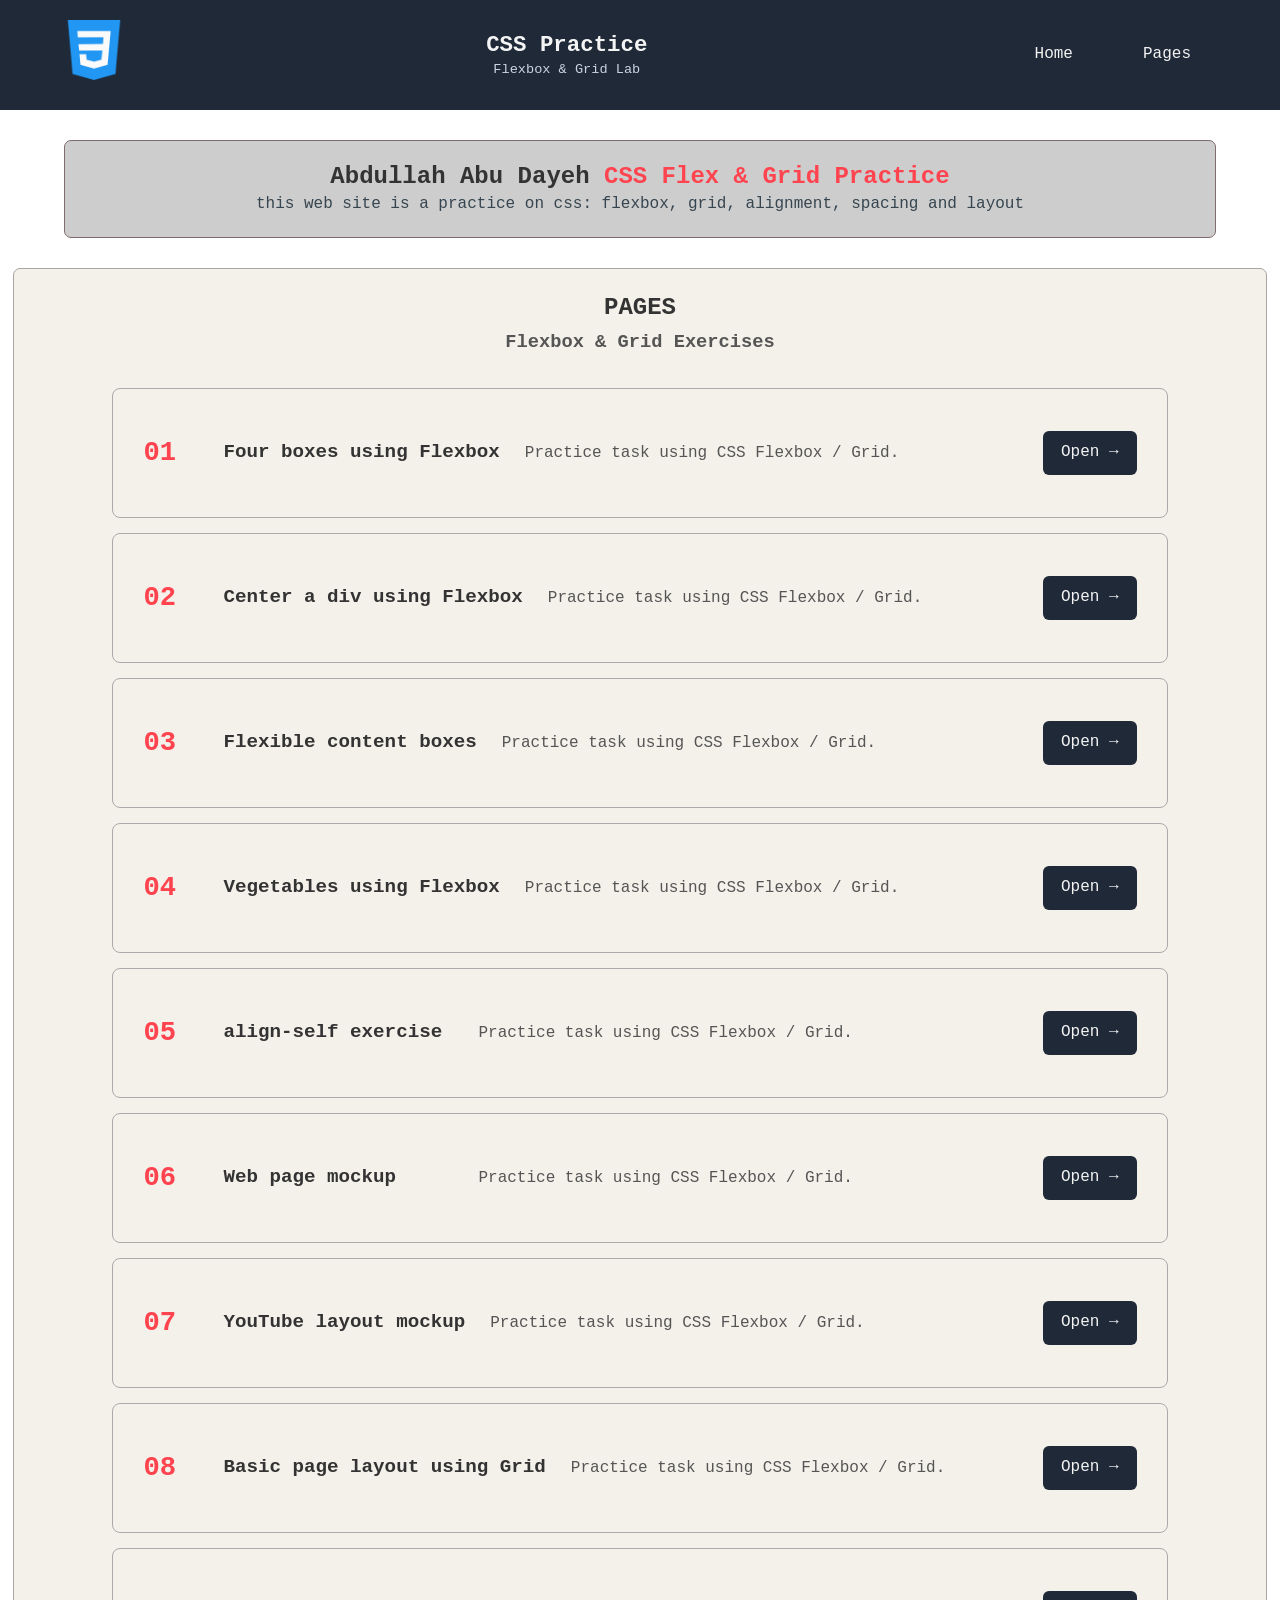
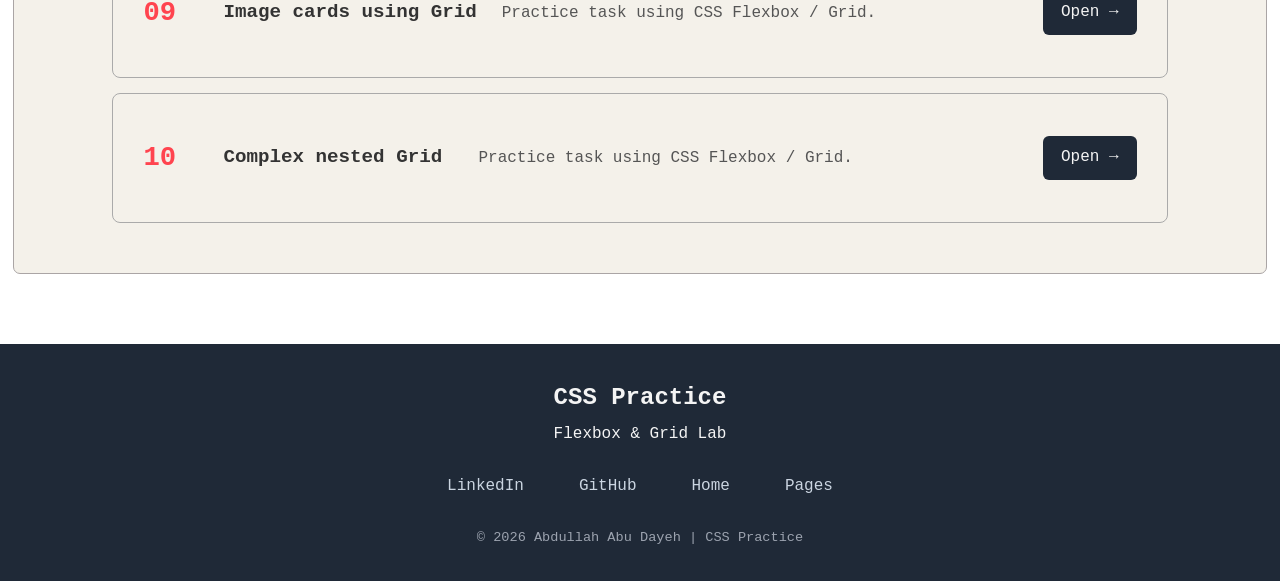
<file: index.html>
<!doctype html>
<html lang="en">
  <head>
    <meta charset="UTF-8" />
    <meta name="viewport" content="width=device-width, initial-scale=1.0" />
    <title>CSS Practice</title>
    <link rel="stylesheet" href="assets/style.css" />
  </head>
  <body>
    <header class="site-header">
      <a href="index.html"
        ><img src="assets/images/css-3.png" alt="css logo"
      /></a>
      <div class="site-title">
        <h2>CSS Practice</h2>
        <p>Flexbox & Grid Lab</p>
      </div>
      <nav>
        <ul>
          <li><a href="index.html">Home</a></li>
          <li><a href="#pages">Pages</a></li>
        </ul>
      </nav>
    </header>
    <main>
      <section class="hero">
        <h1>Abdullah Abu Dayeh <span>CSS Flex & Grid Practice</span></h1>
        <p>
          this web site is a practice on css: flexbox, grid, alignment, spacing
          and layout
        </p>
      </section>
      <section class="navigation-frame" id="pages">
        <h2>PAGES</h2>
        <h3>Flexbox & Grid Exercises</h3>
        <div class="exercise-list">
          <article class="exercise-card">
            <h2>01</h2>
            <h3>Four boxes using Flexbox</h3>
            <p>Practice task using CSS Flexbox / Grid.</p>
            <a href="01-flex-row.html">Open →</a>
          </article>
          <article class="exercise-card">
            <h2>02</h2>
            <h3>Center a div using Flexbox</h3>
            <p>Practice task using CSS Flexbox / Grid.</p>
            <a href="02-flex-center.html">Open →</a>
          </article>
          <article class="exercise-card">
            <h2>03</h2>
            <h3>Flexible content boxes</h3>
            <p>Practice task using CSS Flexbox / Grid.</p>
            <a href="03-flex-content.html">Open →</a>
          </article>
          <article class="exercise-card">
            <h2>04</h2>
            <h3>Vegetables using Flexbox</h3>
            <p>Practice task using CSS Flexbox / Grid.</p>
            <a href="04-flex-vegetables.html">Open →</a>
          </article>
          <article class="exercise-card">
            <h2>05</h2>
            <h3>align-self exercise</h3>
            <p>Practice task using CSS Flexbox / Grid.</p>
            <a href="05-align-self.html">Open →</a>
          </article>
          <article class="exercise-card">
            <h2>06</h2>
            <h3>Web page mockup</h3>
            <p>Practice task using CSS Flexbox / Grid.</p>
            <a href="06-web-page.html">Open →</a>
          </article>
          <article class="exercise-card">
            <h2>07</h2>
            <h3>YouTube layout mockup</h3>
            <p>Practice task using CSS Flexbox / Grid.</p>
            <a href="07-youtube.html">Open →</a>
          </article>
          <article class="exercise-card">
            <h2>08</h2>
            <h3>Basic page layout using Grid</h3>
            <p>Practice task using CSS Flexbox / Grid.</p>
            <a href="08-grid-layout.html">Open →</a>
          </article>
          <article class="exercise-card">
            <h2>09</h2>
            <h3>Image cards using Grid</h3>
            <p>Practice task using CSS Flexbox / Grid.</p>
            <a href="09-grid-images.html">Open →</a>
          </article>
          <article class="exercise-card">
            <h2>10</h2>
            <h3>Complex nested Grid</h3>
            <p>Practice task using CSS Flexbox / Grid.</p>
            <a href="10-complex-grid.html">Open →</a>
          </article>
        </div>
      </section>
    </main>
    <footer class="site-footer">
      <div class="footer-content">
        <h3>CSS Practice</h3>
        <p>Flexbox & Grid Lab</p>
        <div class="footer-links">
          <a href="https://www.linkedin.com/in/abdullah-abudayyeh-10257b397/" target="_blank">LinkedIn</a
          ><a href="https://github.com/abdullahabodayya-jpg" target="_blank">GitHub</a
          ><a href="index.html">Home</a><a href="#pages">Pages</a>
        </div>
        <p class="copyright">© 2026 Abdullah Abu Dayeh | CSS Practice</p>
      </div>
    </footer>
  </body>
</html>
</file>
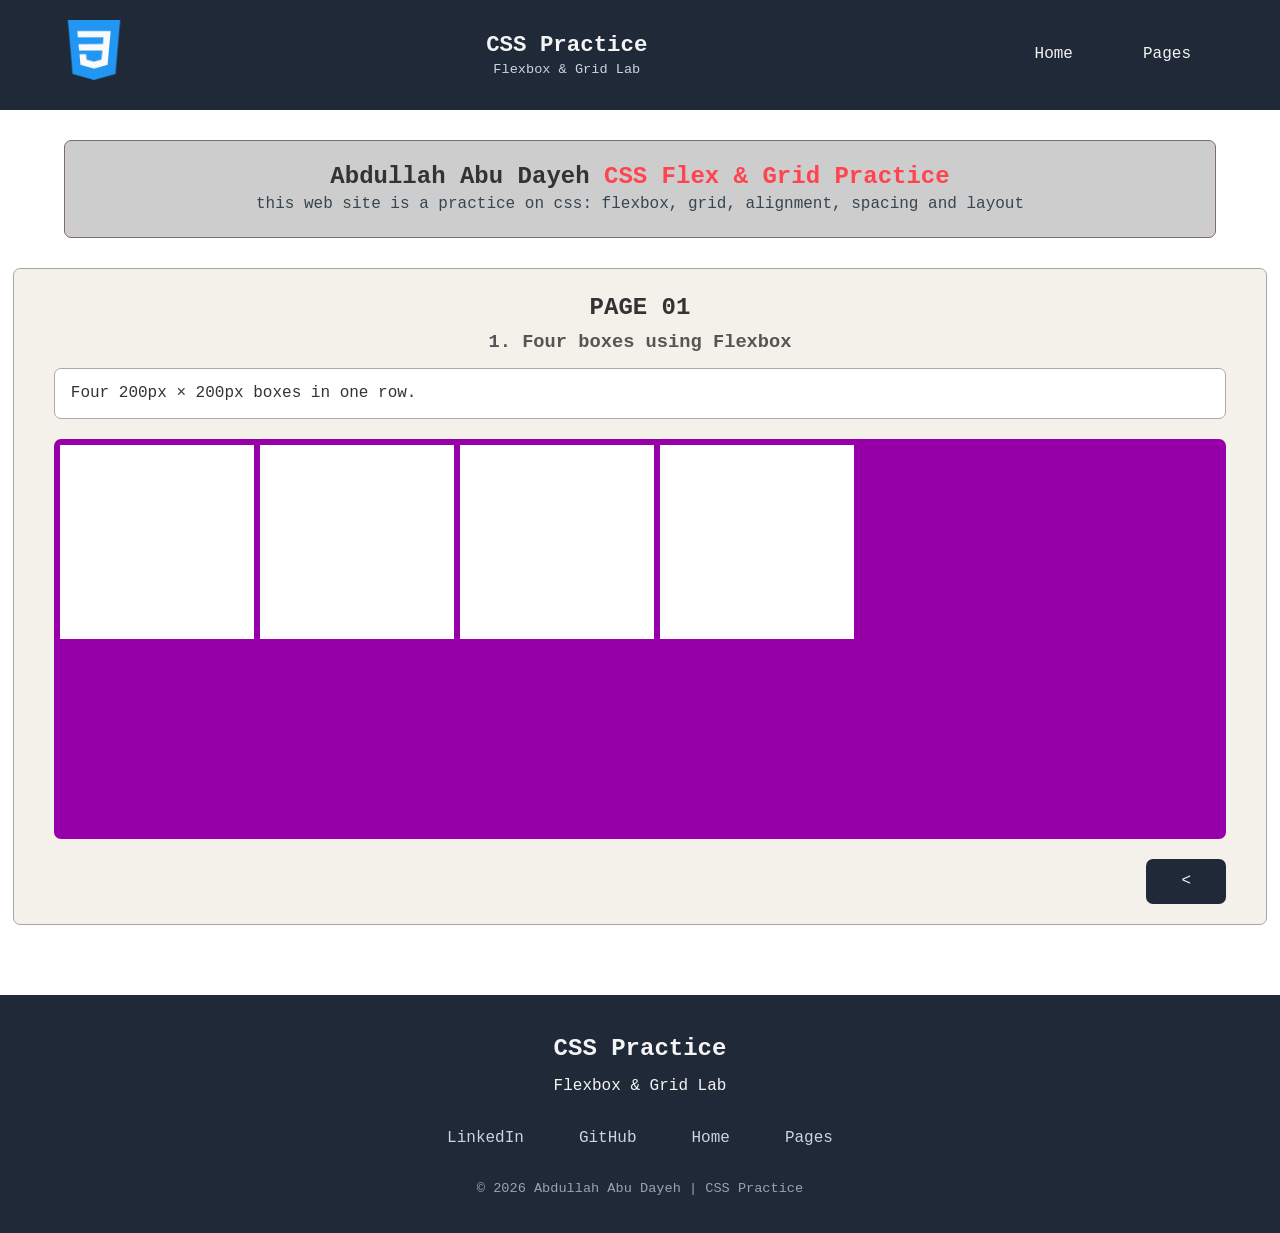
<file: 01-flex-row.html>
<!doctype html>
<html lang="en">
  <head>
    <meta charset="UTF-8" />
    <meta name="viewport" content="width=device-width, initial-scale=1.0" />
    <title>CSS Practice | 1. Four boxes using Flexbox</title>
    <link rel="stylesheet" href="assets/style.css" />
  </head>
  <body>
    <header class="site-header">
      <a href="index.html"
        ><img src="assets/images/css-3.png" alt="css logo"
      /></a>
      <div class="site-title">
        <h2>CSS Practice</h2>
        <p>Flexbox & Grid Lab</p>
      </div>
      <nav>
        <ul>
          <li><a href="index.html">Home</a></li>
          <li><a href="index.html">Pages</a></li>
        </ul>
      </nav>
    </header>
    <main>
      <section class="hero">
        <h1>Abdullah Abu Dayeh <span>CSS Flex & Grid Practice</span></h1>
        <p>
          this web site is a practice on css: flexbox, grid, alignment, spacing
          and layout
        </p>
      </section>
      <section class="navigation-frame">
        <h2>PAGE 01</h2>
        <h3>1. Four boxes using Flexbox</h3>
        <div class="note">Four 200px × 200px boxes in one row.</div>
        <div class="demo row-demo">
          <div></div>
          <div></div>
          <div></div>
          <div></div>
        </div>
        <div class="btn-container"><a href="index.html" class="btn"><</a></div>
      </section>
    </main>
    <footer class="site-footer">
      <div class="footer-content">
        <h3>CSS Practice</h3>
        <p>Flexbox & Grid Lab</p>
        <div class="footer-links">
          <a href="https://www.linkedin.com/in/abdullah-abudayyeh-10257b397/" target="_blank">LinkedIn</a
          ><a href="https://github.com/abdullahabodayya-jpg" target="_blank">GitHub</a
          ><a href="index.html">Home</a><a href="index.html">Pages</a>
        </div>
        <p class="copyright">© 2026 Abdullah Abu Dayeh | CSS Practice</p>
      </div>
    </footer>
  </body>
</html>
</file>
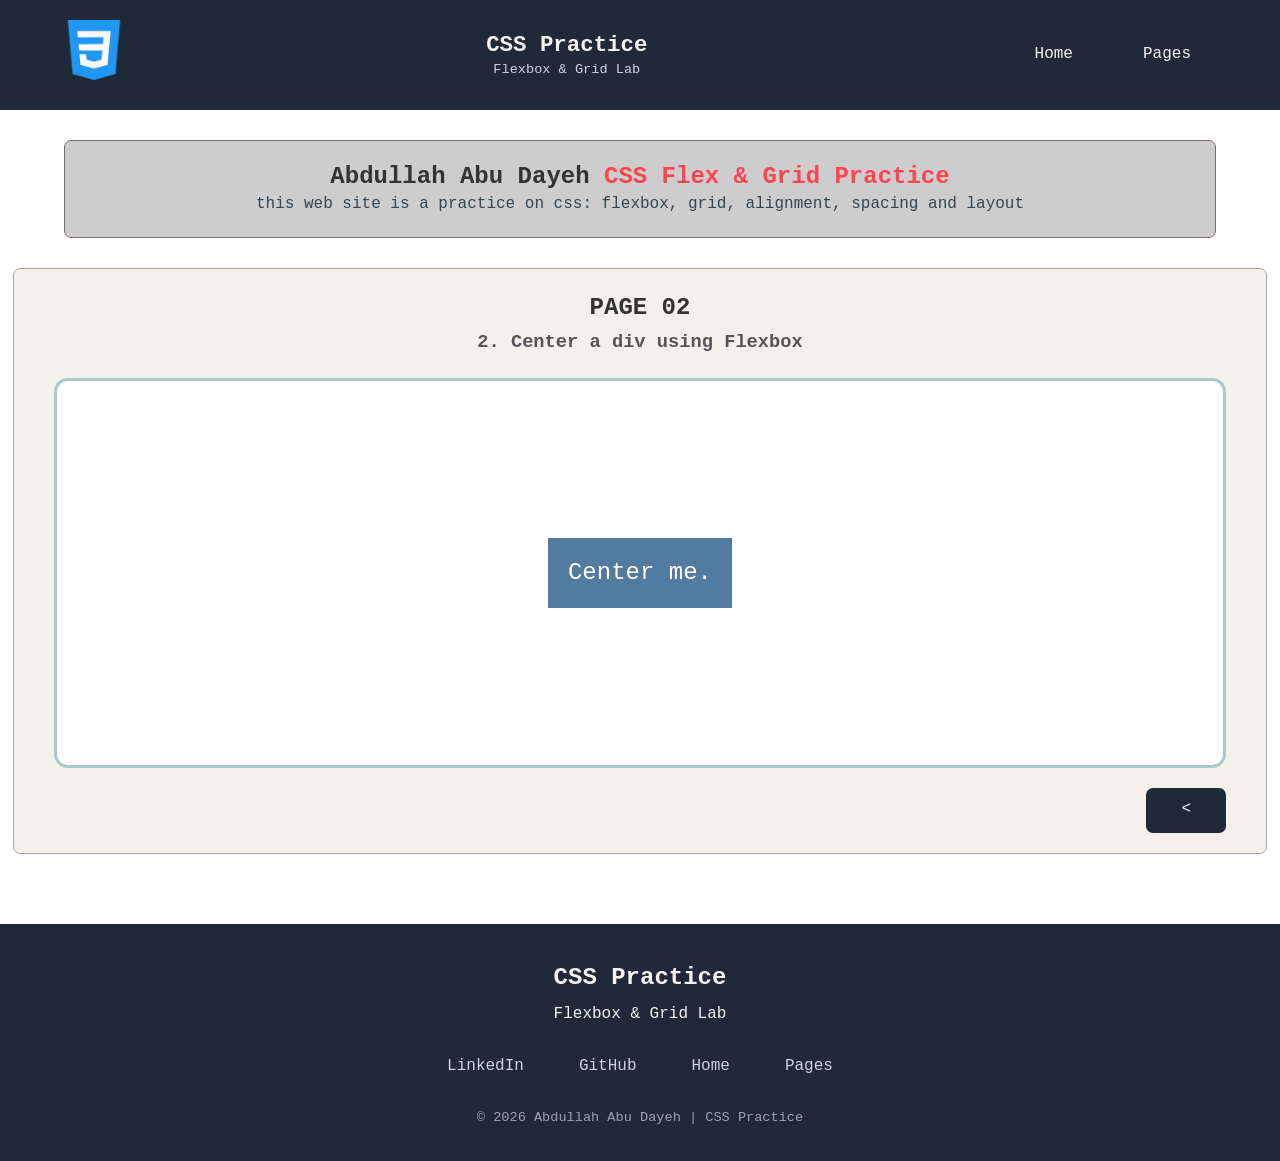
<file: 02-flex-center.html>
<!doctype html>
<html lang="en">
  <head>
    <meta charset="UTF-8" />
    <meta name="viewport" content="width=device-width, initial-scale=1.0" />
    <title>CSS Practice | 2. Center a div using Flexbox</title>
    <link rel="stylesheet" href="assets/style.css" />
  </head>
  <body>
    <header class="site-header">
      <a href="index.html"
        ><img src="assets/images/css-3.png" alt="css logo"
      /></a>
      <div class="site-title">
        <h2>CSS Practice</h2>
        <p>Flexbox & Grid Lab</p>
      </div>
      <nav>
        <ul>
          <li><a href="index.html">Home</a></li>
          <li><a href="index.html">Pages</a></li>
        </ul>
      </nav>
    </header>
    <main>
      <section class="hero">
        <h1>Abdullah Abu Dayeh <span>CSS Flex & Grid Practice</span></h1>
        <p>
          this web site is a practice on css: flexbox, grid, alignment, spacing
          and layout
        </p>
      </section>
      <section class="navigation-frame">
        <h2>PAGE 02</h2>
        <h3>2. Center a div using Flexbox</h3>
        <div class="demo center-demo"><div>Center me.</div></div>
        <div class="btn-container"><a href="index.html" class="btn"><</a></div>
      </section>
    </main>
    <footer class="site-footer">
      <div class="footer-content">
        <h3>CSS Practice</h3>
        <p>Flexbox & Grid Lab</p>
        <div class="footer-links">
          <a href="https://www.linkedin.com/in/abdullah-abudayyeh-10257b397/" target="_blank">LinkedIn</a
          ><a href="https://github.com/abdullahabodayya-jpg" target="_blank">GitHub</a
          ><a href="index.html">Home</a><a href="index.html">Pages</a>
        </div>
        <p class="copyright">© 2026 Abdullah Abu Dayeh | CSS Practice</p>
      </div>
    </footer>
  </body>
</html>
</file>
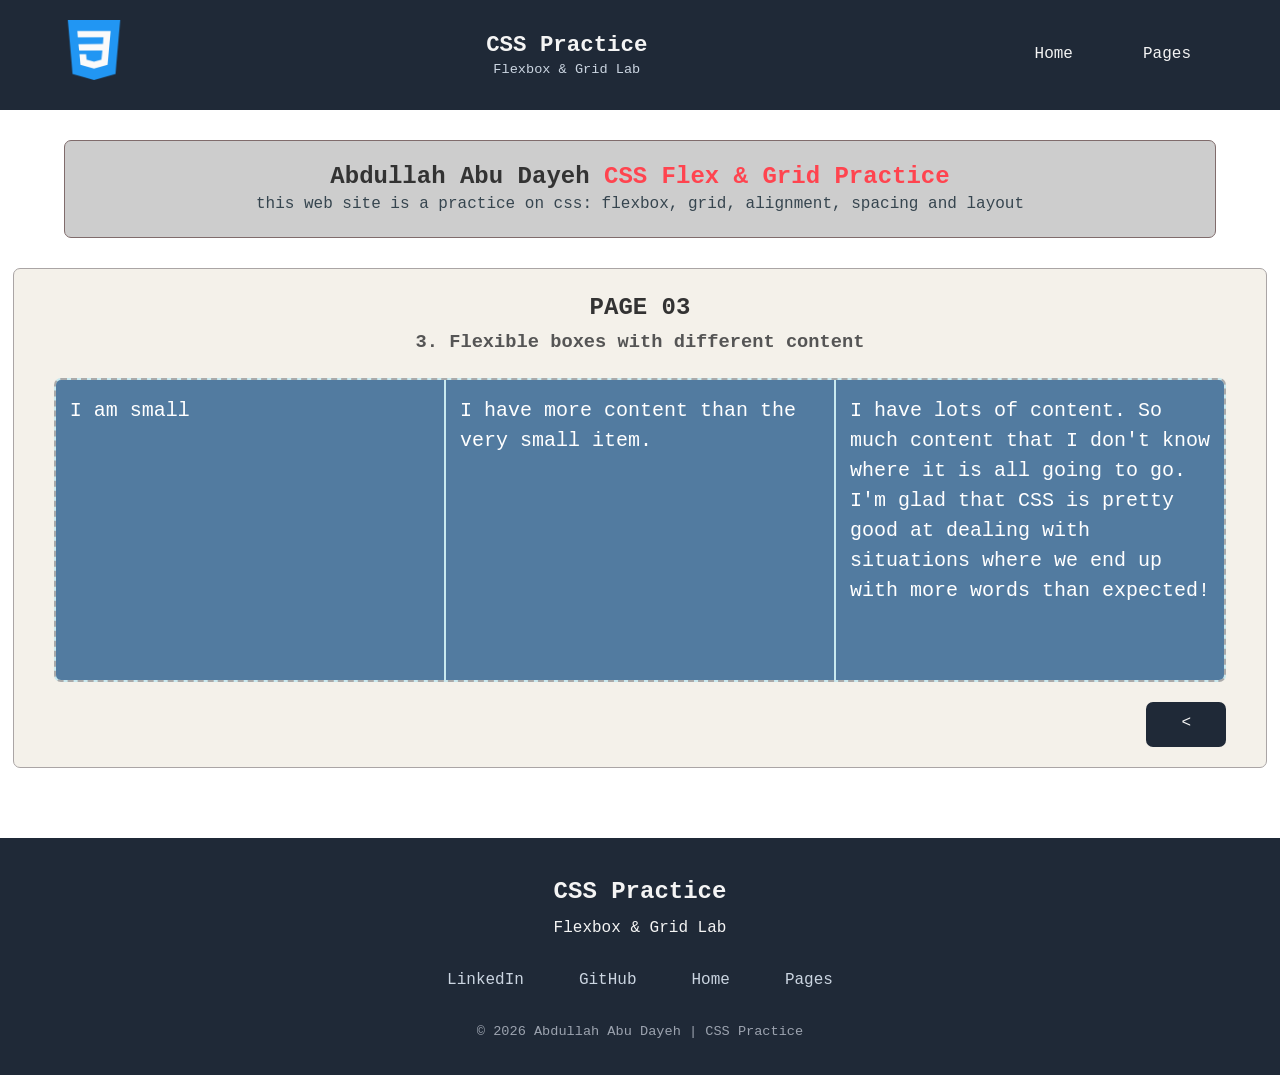
<file: 03-flex-content.html>
<!doctype html>
<html lang="en">
  <head>
    <meta charset="UTF-8" />
    <meta name="viewport" content="width=device-width, initial-scale=1.0" />
    <title>CSS Practice | 3. Flexible boxes with different content</title>
    <link rel="stylesheet" href="assets/style.css" />
  </head>
  <body>
    <header class="site-header">
      <a href="index.html"
        ><img src="assets/images/css-3.png" alt="css logo"
      /></a>
      <div class="site-title">
        <h2>CSS Practice</h2>
        <p>Flexbox & Grid Lab</p>
      </div>
      <nav>
        <ul>
          <li><a href="index.html">Home</a></li>
          <li><a href="index.html">Pages</a></li>
        </ul>
      </nav>
    </header>
    <main>
      <section class="hero">
        <h1>Abdullah Abu Dayeh <span>CSS Flex & Grid Practice</span></h1>
        <p>
          this web site is a practice on css: flexbox, grid, alignment, spacing
          and layout
        </p>
      </section>
      <section class="navigation-frame">
        <h2>PAGE 03</h2>
        <h3>3. Flexible boxes with different content</h3>
        <div class="demo content-demo">
          <div>I am small</div>
          <div>I have more content than the very small item.</div>
          <div>
            I have lots of content. So much content that I don't know where it
            is all going to go. I'm glad that CSS is pretty good at dealing with
            situations where we end up with more words than expected!
          </div>
        </div>
        <div class="btn-container"><a href="index.html" class="btn"><</a></div>
      </section>
    </main>
    <footer class="site-footer">
      <div class="footer-content">
        <h3>CSS Practice</h3>
        <p>Flexbox & Grid Lab</p>
        <div class="footer-links">
          <a href="https://www.linkedin.com/in/abdullah-abudayyeh-10257b397/" target="_blank">LinkedIn</a
          ><a href="https://github.com/abdullahabodayya-jpg" target="_blank">GitHub</a
          ><a href="index.html">Home</a><a href="index.html">Pages</a>
        </div>
        <p class="copyright">© 2026 Abdullah Abu Dayeh | CSS Practice</p>
      </div>
    </footer>
  </body>
</html>
</file>
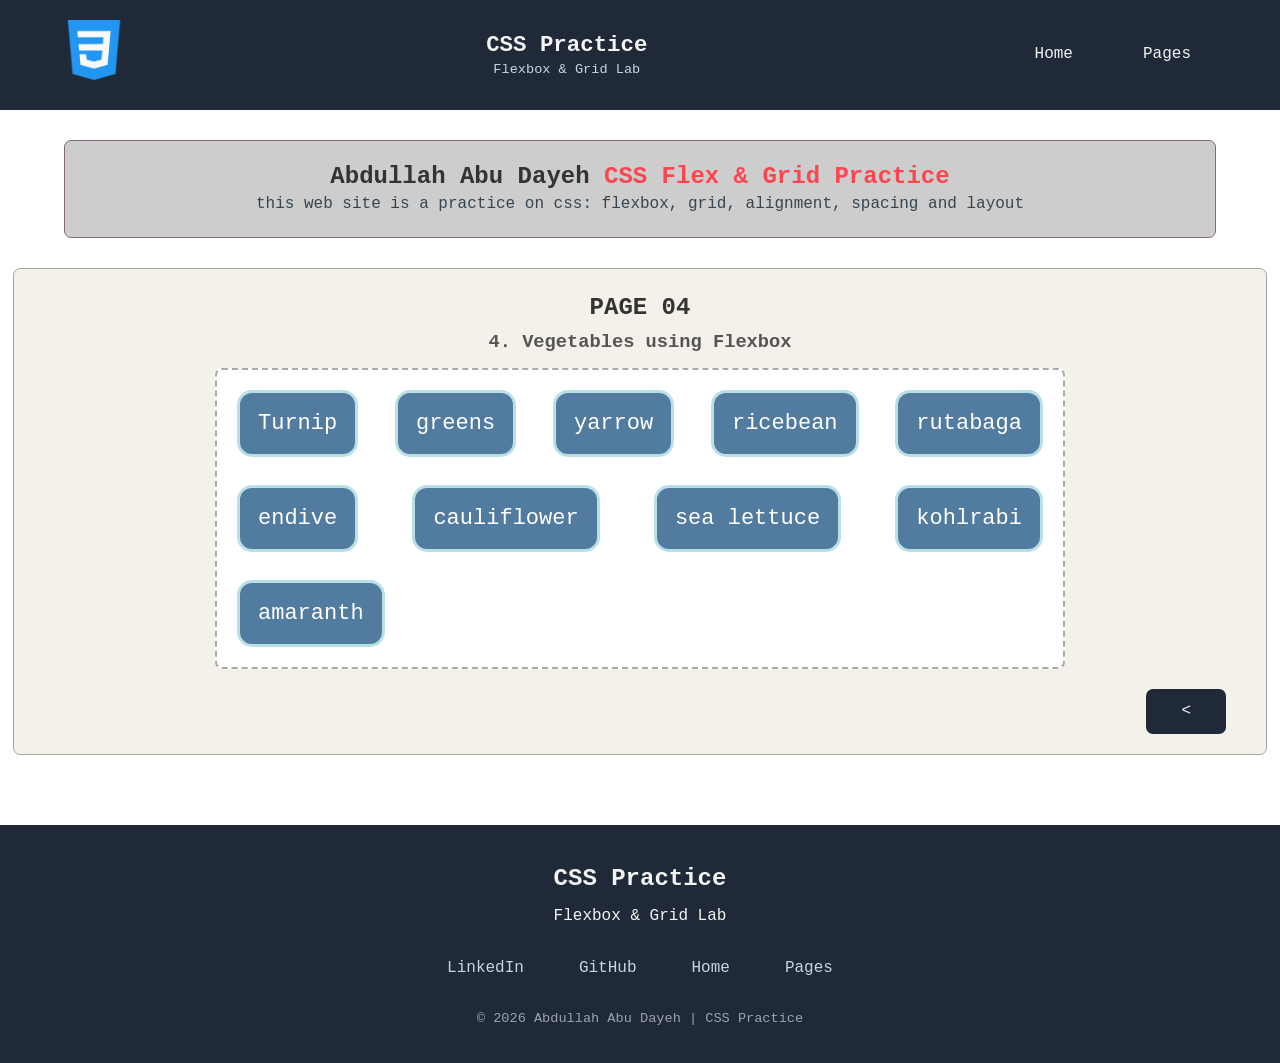
<file: 04-flex-vegetables.html>
<!doctype html>
<html lang="en">
  <head>
    <meta charset="UTF-8" />
    <meta name="viewport" content="width=device-width, initial-scale=1.0" />
    <title>CSS Practice | 4. Vegetables using Flexbox</title>
    <link rel="stylesheet" href="assets/style.css" />
  </head>
  <body>
    <header class="site-header">
      <a href="index.html"
        ><img src="assets/images/css-3.png" alt="css logo"
      /></a>
      <div class="site-title">
        <h2>CSS Practice</h2>
        <p>Flexbox & Grid Lab</p>
      </div>
      <nav>
        <ul>
          <li><a href="index.html">Home</a></li>
          <li><a href="index.html">Pages</a></li>
        </ul>
      </nav>
    </header>
    <main>
      <section class="hero">
        <h1>Abdullah Abu Dayeh <span>CSS Flex & Grid Practice</span></h1>
        <p>
          this web site is a practice on css: flexbox, grid, alignment, spacing
          and layout
        </p>
      </section>
      <section class="navigation-frame">
        <h2>PAGE 04</h2>
        <h3>4. Vegetables using Flexbox</h3>
        <div class="demo veg">
          <span>Turnip</span><span>greens</span><span>yarrow</span
          ><span>ricebean</span><span>rutabaga</span><span>endive</span
          ><span>cauliflower</span><span>sea lettuce</span><span>kohlrabi</span
          ><span>amaranth</span>
        </div>
        <div class="btn-container"><a href="index.html" class="btn"><</a></div>
      </section>
    </main>
    <footer class="site-footer">
      <div class="footer-content">
        <h3>CSS Practice</h3>
        <p>Flexbox & Grid Lab</p>
        <div class="footer-links">
          <a href="https://www.linkedin.com/in/abdullah-abudayyeh-10257b397/" target="_blank">LinkedIn</a
          ><a href="https://github.com/abdullahabodayya-jpg" target="_blank">GitHub</a
          ><a href="index.html">Home</a><a href="index.html">Pages</a>
        </div>
        <p class="copyright">© 2026 Abdullah Abu Dayeh | CSS Practice</p>
      </div>
    </footer>
  </body>
</html>
</file>
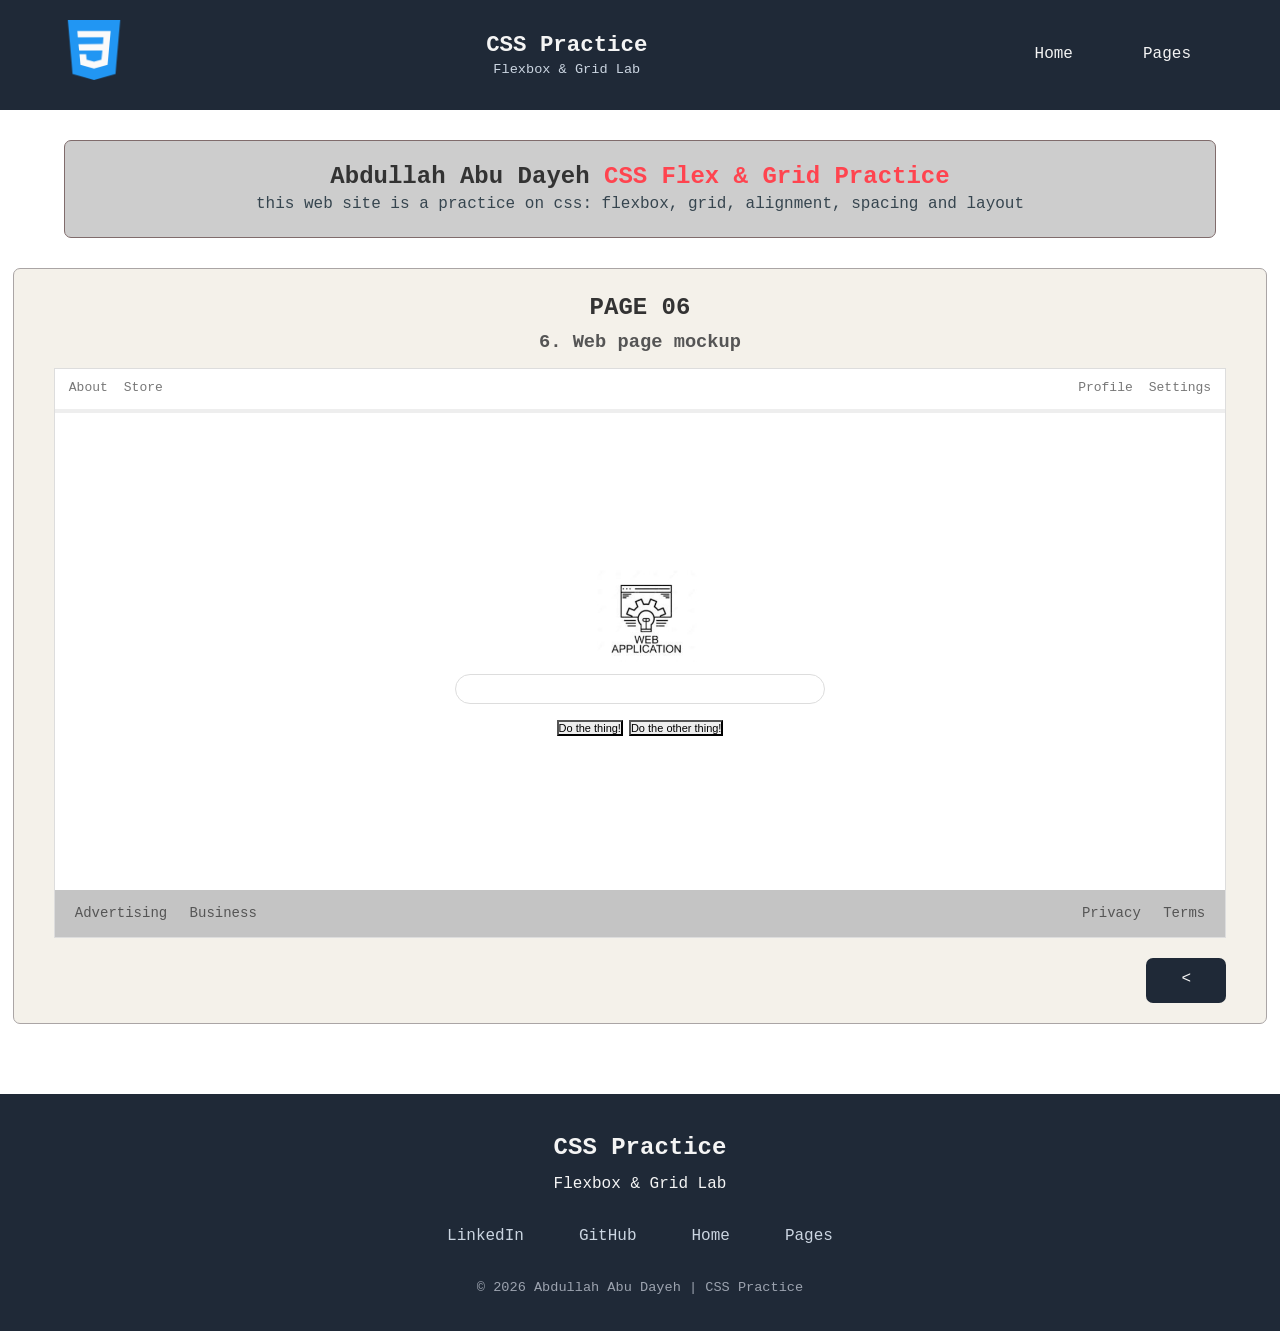
<file: 06-web-page.html>
<!doctype html>
<html lang="en">
  <head>
    <meta charset="UTF-8" />
    <meta name="viewport" content="width=device-width, initial-scale=1.0" />
    <title>CSS Practice | 6. Web page mockup</title>
    <link rel="stylesheet" href="assets/style.css" />
  </head>
  <body>
    <header class="site-header">
      <a href="index.html"
        ><img src="assets/images/css-3.png" alt="css logo"
      /></a>
      <div class="site-title">
        <h2>CSS Practice</h2>
        <p>Flexbox & Grid Lab</p>
      </div>
      <nav>
        <ul>
          <li><a href="index.html">Home</a></li>
          <li><a href="index.html">Pages</a></li>
        </ul>
      </nav>
    </header>
    <main>
      <section class="hero">
        <h1>Abdullah Abu Dayeh <span>CSS Flex & Grid Practice</span></h1>
        <p>
          this web site is a practice on css: flexbox, grid, alignment, spacing
          and layout
        </p>
      </section>
      <section class="navigation-frame">
        <h2>PAGE 06</h2>
        <h3>6. Web page mockup</h3>
        <div class="mock-google">
          <header>
            <div class="links left"><span>About</span><span>Store</span></div>
            <div class="links right">
              <span>Profile</span><span>Settings</span>
            </div>
          </header>
          <main>
            <div class="app-icon">
              <img src="assets/images/Screenshot 2026-09-13 145829.png" alt="Web Application">
              <!-- <small>WEB<br>APPLICATION</small> -->
            </div>
            <input />
            <div>
              <button>Do the thing!</button><button>Do the other thing!</button>
            </div>
          </main>
          <footer class="new-footer">
            <div>Advertising　 Business</div>
            <div>Privacy　 Terms</div>
          </footer>
        </div>
        <div class="btn-container"><a href="index.html" class="btn"><</a></div>
      </section>
    </main>
    <footer class="site-footer">
      <div class="footer-content">
        <h3>CSS Practice</h3>
        <p>Flexbox & Grid Lab</p>
        <div class="footer-links">
          <a href="https://www.linkedin.com/in/abdullah-abudayyeh-10257b397/" target="_blank">LinkedIn</a
          ><a href="https://github.com/abdullahabodayya-jpg" target="_blank">GitHub</a
          ><a href="index.html">Home</a><a href="index.html">Pages</a>
        </div>
        <p class="copyright">© 2026 Abdullah Abu Dayeh | CSS Practice</p>
      </div>
    </footer>
  </body>
</html>
</file>
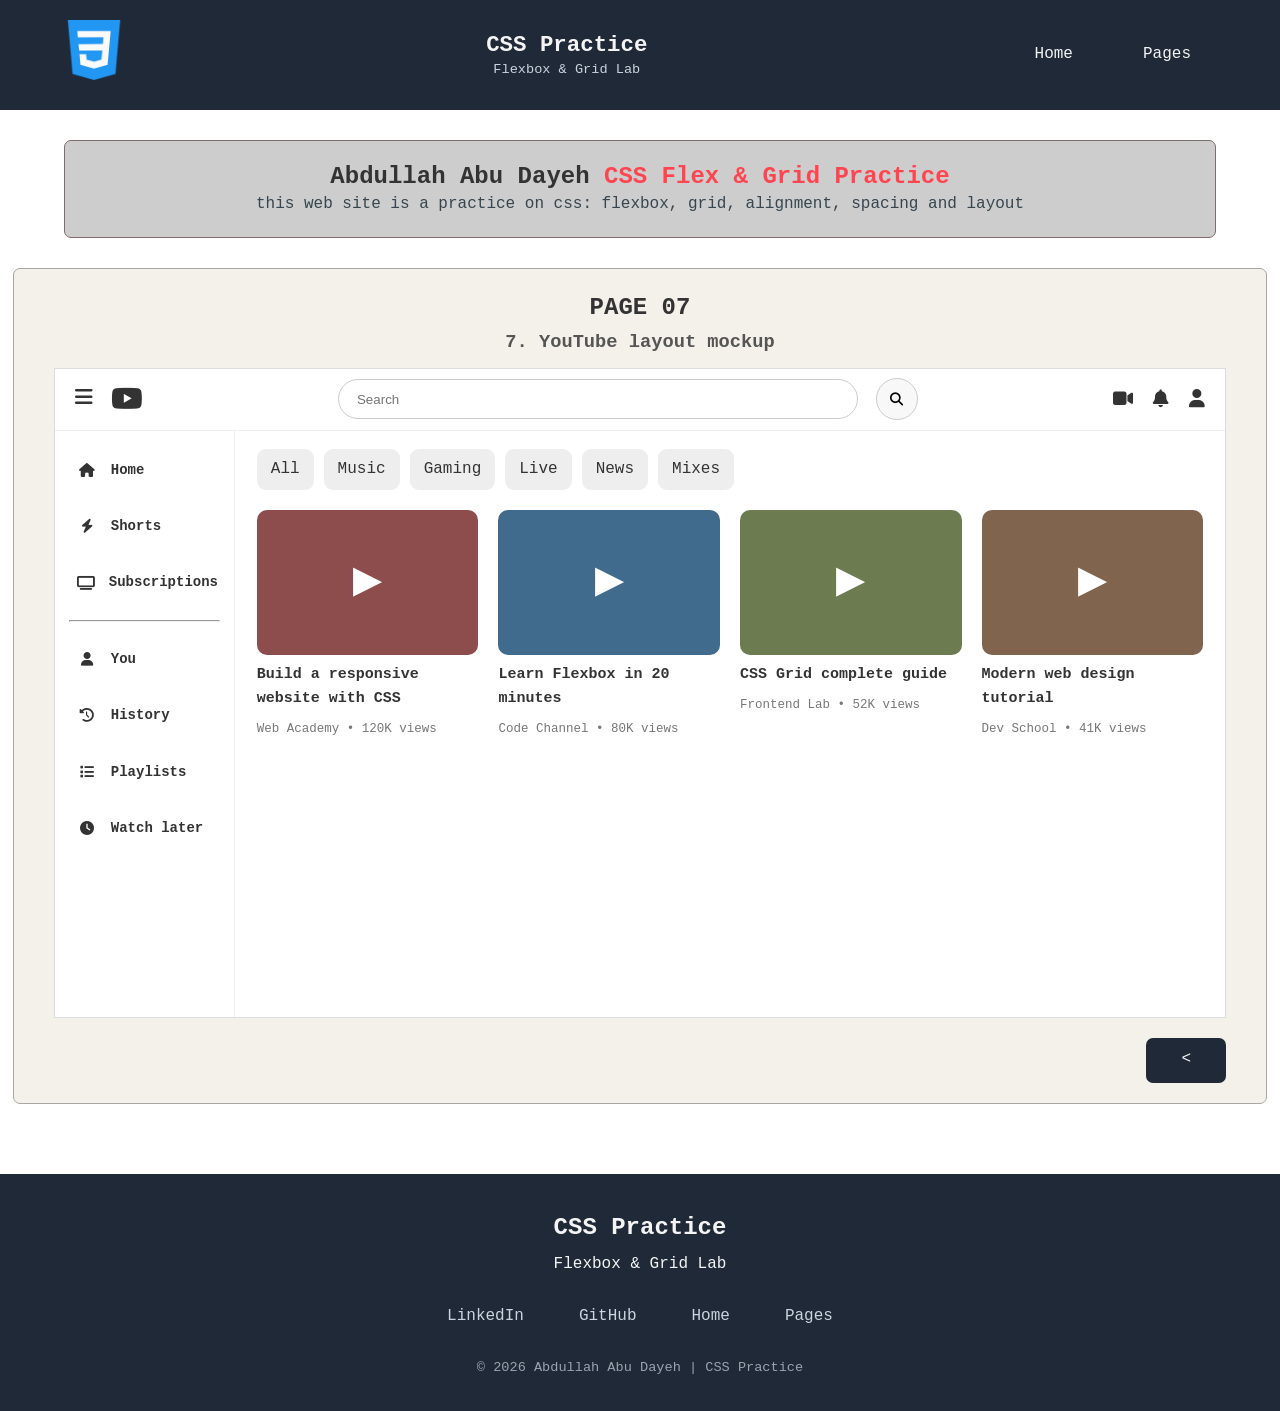
<file: 07-youtube.html>
<!doctype html>
<html lang="en">
  <head>
    <meta charset="UTF-8" />
    <meta name="viewport" content="width=device-width, initial-scale=1.0" />
    <title>CSS Practice | 7. YouTube layout mockup</title>
    <link rel="stylesheet" href="assets/style.css" />
    <link
      rel="stylesheet" href="https://cdnjs.cloudflare.com/ajax/libs/font-awesome/6.5.2/css/all.min.css"/>
  </head>
  <body>
    <header class="site-header">
      <a href="index.html"
        ><img src="assets/images/css-3.png" alt="css logo"
      /></a>
      <div class="site-title">
        <h2>CSS Practice</h2>
        <p>Flexbox & Grid Lab</p>
      </div>
      <nav>
        <ul>
          <li><a href="index.html">Home</a></li>
          <li><a href="index.html">Pages</a></li>
        </ul>
      </nav>
    </header>
    <main>
      <section class="hero">
        <h1>Abdullah Abu Dayeh <span>CSS Flex & Grid Practice</span></h1>
        <p>
          this web site is a practice on css: flexbox, grid, alignment, spacing
          and layout
        </p>
      </section>
      <section class="navigation-frame">
        <h2>PAGE 07</h2>
        <h3>7. YouTube layout mockup</h3>
        <div class="yt">
          <header>
            <div class="hamb">
              <i class="fa-solid fa-bars"></i>
            </div>
            <div class="ytlogo">
              <i class="fa-brands fa-youtube"></i>
            </div>
            <input placeholder="Search" /><button>
              <i class="fa-solid fa-magnifying-glass"></i>
            </button>
            <div class="yt-icons">
              <i class="fa-solid fa-video"></i>
              <i class="fa-solid fa-bell"></i>
              <i class="fa-solid fa-user"></i>
            </div>
          </header>
          <nav>
            <div class="nav-item">
          <i class="fa-solid fa-house"></i>
          <b>Home</b>
        </div>

        <div class="nav-item">
          <i class="fa-solid fa-bolt"></i>
          <b>Shorts</b>
        </div>

        <div class="nav-item">
          <i class="fa-solid fa-tv"></i>
          <b>Subscriptions</b>
        </div>

        <hr />

        <div class="nav-item">
          <i class="fa-solid fa-user"></i>
          <b>You</b>
        </div>

        <div class="nav-item">
          <i class="fa-solid fa-clock-rotate-left"></i>
          <b>History</b>
        </div>

        <div class="nav-item">
          <i class="fa-solid fa-list"></i>
          <b>Playlists</b>
        </div>

        <div class="nav-item">
          <i class="fa-solid fa-clock"></i>
          <b>Watch later</b>
        </div>
          </nav>
          <section>
            <div class="chips">
              <span>All</span><span>Music</span><span>Gaming</span
              ><span>Live</span><span>News</span><span>Mixes</span>
            </div>
            <div class="videos">
              <div class="card">
                <div class="thumb t1">▶</div>
                <b>Build a responsive website with CSS</b
                ><small>Web Academy • 120K views</small>
              </div>
              <div class="card">
                <div class="thumb t2">▶</div>
                <b>Learn Flexbox in 20 minutes</b
                ><small>Code Channel • 80K views</small>
              </div>
              <div class="card">
                <div class="thumb t3">▶</div>
                <b>CSS Grid complete guide</b
                ><small>Frontend Lab • 52K views</small>
              </div>
              <div class="card">
                <div class="thumb t4">▶</div>
                <b>Modern web design tutorial</b
                ><small>Dev School • 41K views</small>
              </div>
            </div>
          </section>
        </div>
        <div class="btn-container"><a href="index.html" class="btn"><</a></div>
      </section>
    </main>
    <footer class="site-footer">
      <div class="footer-content">
        <h3>CSS Practice</h3>
        <p>Flexbox & Grid Lab</p>
        <div class="footer-links">
          <a
            href="https://www.linkedin.com/in/abdullah-abudayyeh-10257b397/"
            target="_blank"
            >LinkedIn</a
          ><a href="https://github.com/abdullahabodayya-jpg" target="_blank"
            >GitHub</a
          ><a href="index.html">Home</a><a href="index.html">Pages</a>
        </div>
        <p class="copyright">© 2026 Abdullah Abu Dayeh | CSS Practice</p>
      </div>
    </footer>
  </body>
</html>
</file>
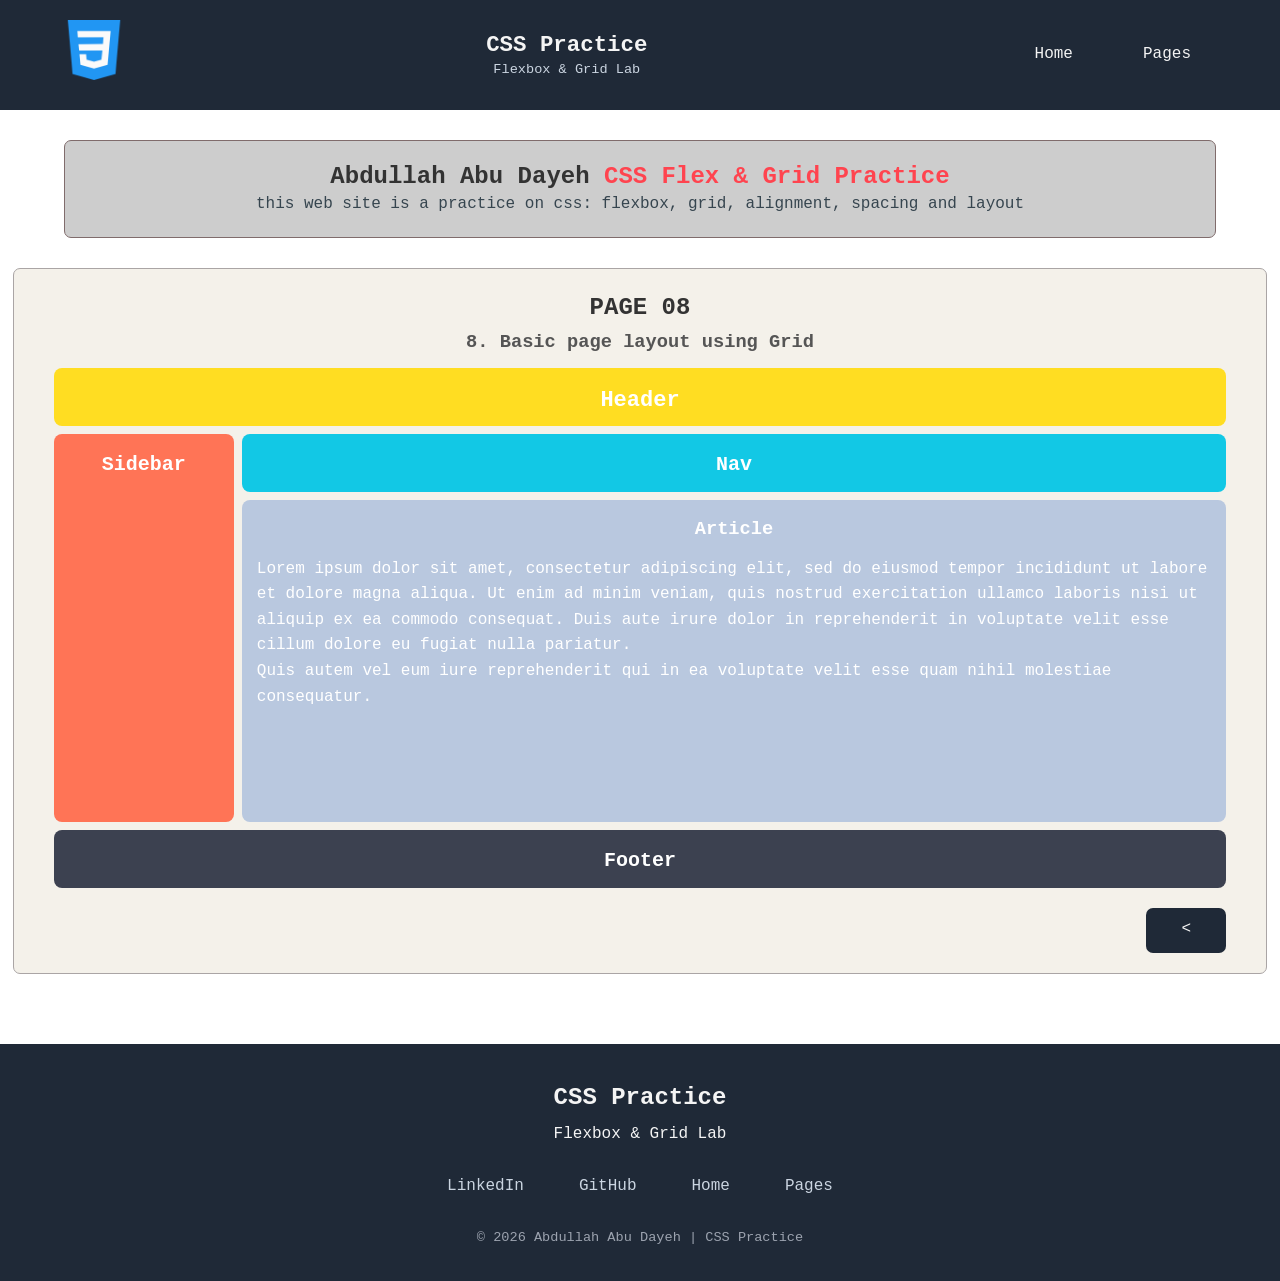
<file: 08-grid-layout.html>
<!doctype html>
<html lang="en">
  <head>
    <meta charset="UTF-8" />
    <meta name="viewport" content="width=device-width, initial-scale=1.0" />
    <title>CSS Practice | 8. Basic page layout using Grid</title>
    <link rel="stylesheet" href="assets/style.css" />
  </head>
  <body>
    <header class="site-header">
      <a href="index.html"
        ><img src="assets/images/css-3.png" alt="css logo"
      /></a>
      <div class="site-title">
        <h2>CSS Practice</h2>
        <p>Flexbox & Grid Lab</p>
      </div>
      <nav>
        <ul>
          <li><a href="index.html">Home</a></li>
          <li><a href="index.html">Pages</a></li>
        </ul>
      </nav>
    </header>
    <main>
      <section class="hero">
        <h1>Abdullah Abu Dayeh <span>CSS Flex & Grid Practice</span></h1>
        <p>
          this web site is a practice on css: flexbox, grid, alignment, spacing
          and layout
        </p>
      </section>
      <section class="navigation-frame">
        <h2>PAGE 08</h2>
        <h3>8. Basic page layout using Grid</h3>
        <div class="grid-layout">
          <header>Header</header>
          <aside>Sidebar</aside>
          <nav>Nav</nav>
          <article>
            <h3>Article</h3>
            <p>
              Lorem ipsum dolor sit amet, consectetur adipiscing elit, sed do
              eiusmod tempor incididunt ut labore et dolore magna aliqua. Ut
              enim ad minim veniam, quis nostrud exercitation ullamco laboris
              nisi ut aliquip ex ea commodo consequat. Duis aute irure dolor in
              reprehenderit in voluptate velit esse cillum dolore eu fugiat
              nulla pariatur.
            </p>
            <p>
              Quis autem vel eum iure reprehenderit qui in ea voluptate velit
              esse quam nihil molestiae consequatur.
            </p>
          </article>
          <footer>Footer</footer>
        </div>
        <div class="btn-container"><a href="index.html" class="btn"><</a></div>
      </section>
    </main>
    <footer class="site-footer">
      <div class="footer-content">
        <h3>CSS Practice</h3>
        <p>Flexbox & Grid Lab</p>
        <div class="footer-links">
          <a href="https://www.linkedin.com/in/abdullah-abudayyeh-10257b397/" target="_blank">LinkedIn</a
          ><a href="https://github.com/abdullahabodayya-jpg" target="_blank">GitHub</a
          ><a href="index.html">Home</a><a href="index.html">Pages</a>
        </div>
        <p class="copyright">© 2026 Abdullah Abu Dayeh | CSS Practice</p>
      </div>
    </footer>
  </body>
</html>
</file>
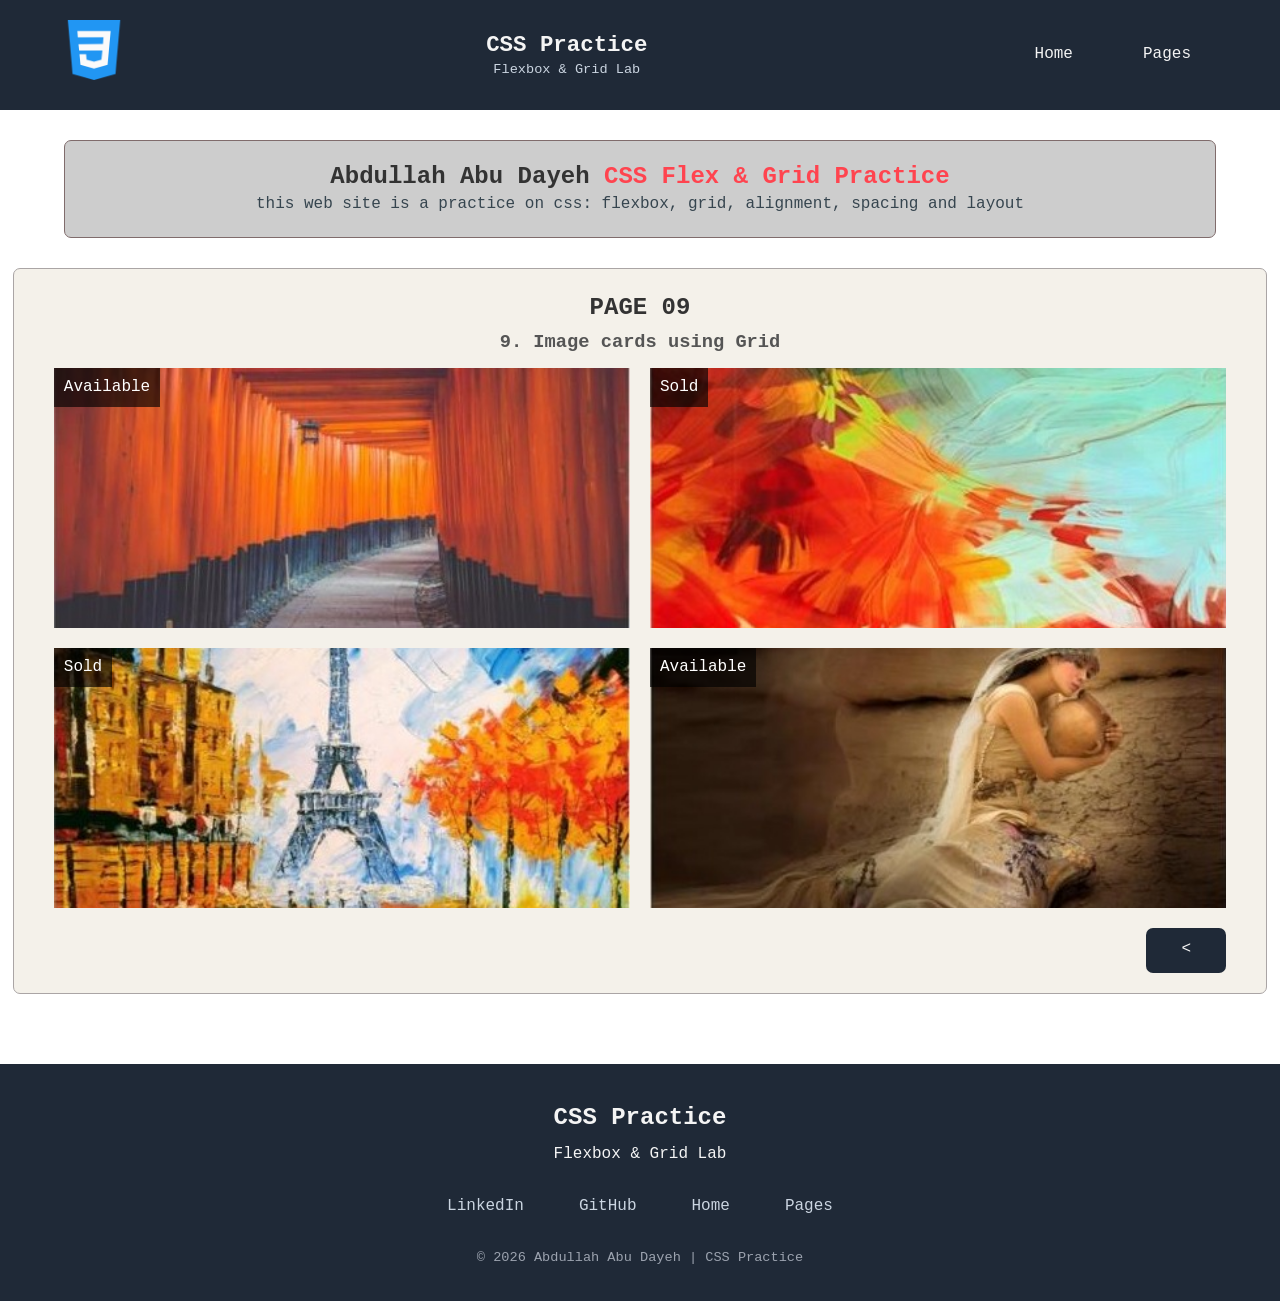
<file: 09-grid-images.html>
<!doctype html>
<html lang="en">
  <head>
    <meta charset="UTF-8" />
    <meta name="viewport" content="width=device-width, initial-scale=1.0" />
    <title>CSS Practice | 9. Image cards using Grid</title>
    <link rel="stylesheet" href="assets/style.css" />
  </head>
  <body>
    <header class="site-header">
      <a href="index.html"
        ><img src="assets/images/css-3.png" alt="css logo"
      /></a>
      <div class="site-title">
        <h2>CSS Practice</h2>
        <p>Flexbox & Grid Lab</p>
      </div>
      <nav>
        <ul>
          <li><a href="index.html">Home</a></li>
          <li><a href="index.html">Pages</a></li>
        </ul>
      </nav>
    </header>
    <main>
      <section class="hero">
        <h1>Abdullah Abu Dayeh <span>CSS Flex & Grid Practice</span></h1>
        <p>
          this web site is a practice on css: flexbox, grid, alignment, spacing
          and layout
        </p>
      </section>
      <section class="navigation-frame">
        <h2>PAGE 09</h2>
        <h3>9. Image cards using Grid</h3>
        <div class="photo-grid">
          <figure>
            <img src="assets/images/photo1.jpg" />
            <figcaption>Available</figcaption>
          </figure>
          <figure>
            <img src="assets/images/photo2.jpg" />
            <figcaption>Sold</figcaption>
          </figure>
          <figure>
            <img src="assets/images/photo3.jpg" />
            <figcaption>Sold</figcaption>
          </figure>
          <figure>
            <img src="assets/images/photo4.jpg" />
            <figcaption>Available</figcaption>
          </figure>
        </div>
        <div class="btn-container"><a href="index.html" class="btn"><</a></div>
      </section>
    </main>
    <footer class="site-footer">
      <div class="footer-content">
        <h3>CSS Practice</h3>
        <p>Flexbox & Grid Lab</p>
        <div class="footer-links">
          <a href="https://www.linkedin.com/in/abdullah-abudayyeh-10257b397/" target="_blank">LinkedIn</a
          ><a href="https://github.com/abdullahabodayya-jpg" target="_blank">GitHub</a
          ><a href="index.html">Home</a><a href="index.html">Pages</a>
        </div>
        <p class="copyright">© 2026 Abdullah Abu Dayeh | CSS Practice</p>
      </div>
    </footer>
  </body>
</html>
</file>
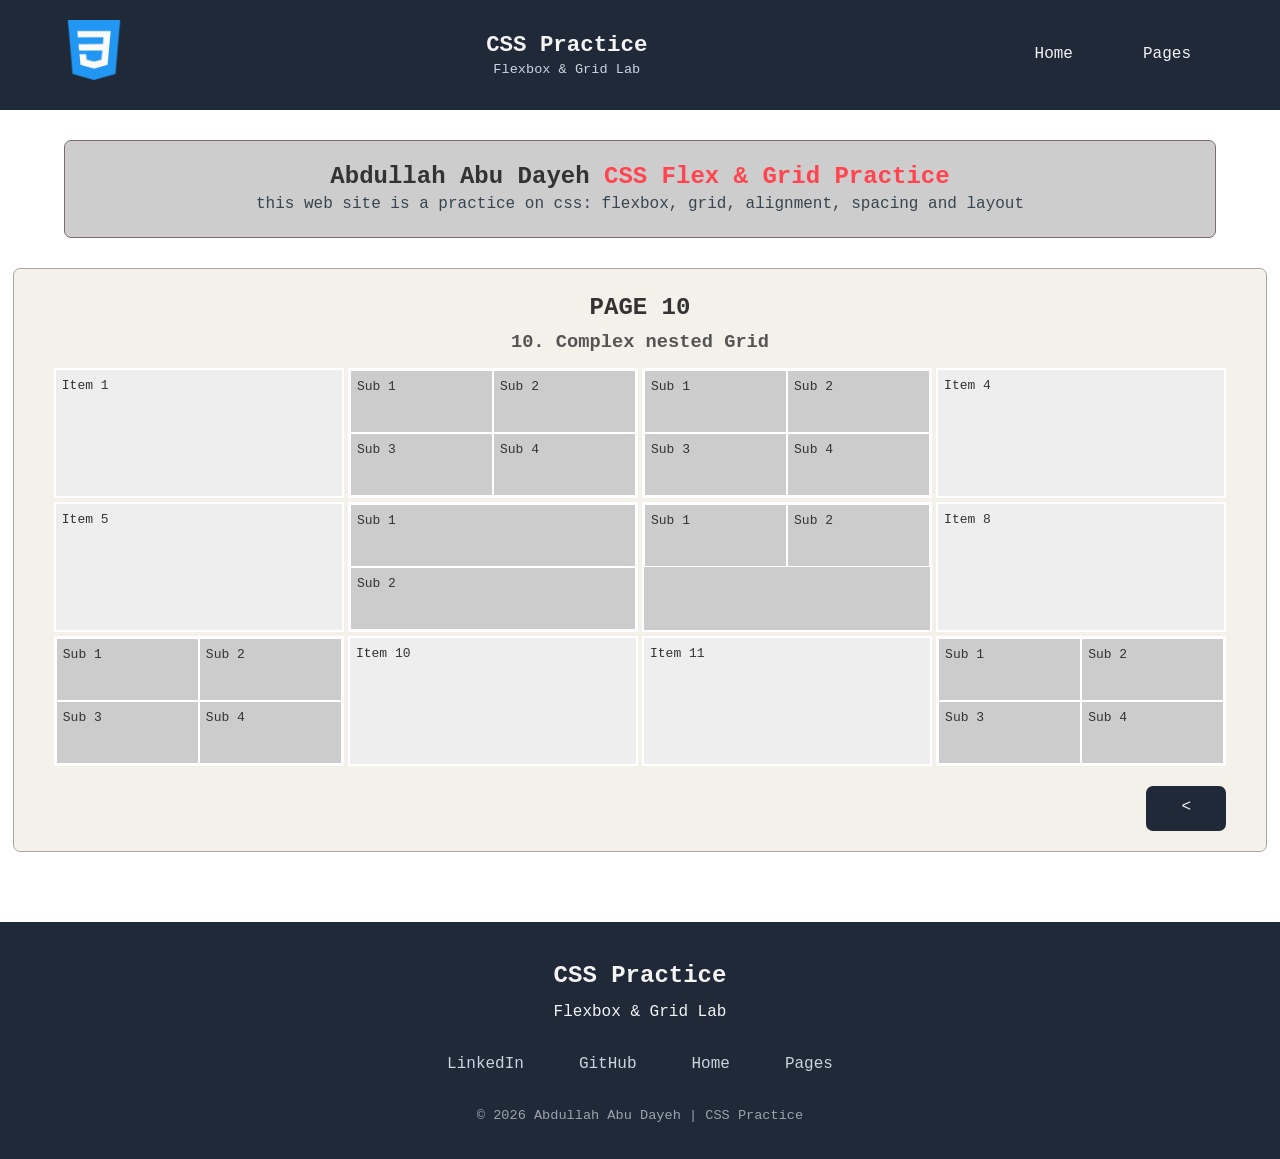
<file: 10-complex-grid.html>
<!doctype html>
<html lang="en">
  <head>
    <meta charset="UTF-8" />
    <meta name="viewport" content="width=device-width, initial-scale=1.0" />
    <title>CSS Practice | 10. Complex nested Grid</title>
    <link rel="stylesheet" href="assets/style.css" />
  </head>
  <body>
    <header class="site-header">
      <a href="index.html"
        ><img src="assets/images/css-3.png" alt="css logo"
      /></a>
      <div class="site-title">
        <h2>CSS Practice</h2>
        <p>Flexbox & Grid Lab</p>
      </div>
      <nav>
        <ul>
          <li><a href="index.html">Home</a></li>
          <li><a href="index.html">Pages</a></li>
        </ul>
      </nav>
    </header>
    <main>
      <section class="hero">
        <h1>Abdullah Abu Dayeh <span>CSS Flex & Grid Practice</span></h1>
        <p>
          this web site is a practice on css: flexbox, grid, alignment, spacing
          and layout
        </p>
      </section>
      <section class="navigation-frame">
        <h2>PAGE 10</h2>
        <h3>10. Complex nested Grid</h3>
        <div class="complex">
          <div class="item i1">Item 1</div>
          <div class="sub s2">
            <span>Sub 1</span><span>Sub 2</span><span>Sub 3</span
            ><span>Sub 4</span>
          </div>
          <div class="sub s3">
            <span>Sub 1</span><span>Sub 2</span><span>Sub 3</span
            ><span>Sub 4</span>
          </div>
          <div class="item i4">Item 4</div>
          <div class="item i5">Item 5</div>
          <div class="sub s6"><span>Sub 1</span><span>Sub 2</span></div>
          <div class="sub s7"><span>Sub 1</span><span>Sub 2</span></div>
          <div class="item i8">Item 8</div>
          <div class="sub s9">
            <span>Sub 1</span><span>Sub 2</span><span>Sub 3</span
            ><span>Sub 4</span>
          </div>
          <div class="item i10">Item 10</div>
          <div class="item i11">Item 11</div>
          <div class="sub s12">
            <span>Sub 1</span><span>Sub 2</span><span>Sub 3</span
            ><span>Sub 4</span>
          </div>
        </div>
        <div class="btn-container"><a href="index.html" class="btn"><</a></div>
      </section>
    </main>
    <footer class="site-footer">
      <div class="footer-content">
        <h3>CSS Practice</h3>
        <p>Flexbox & Grid Lab</p>
        <div class="footer-links">
          <a href="https://www.linkedin.com/in/abdullah-abudayyeh-10257b397/" target="_blank">LinkedIn</a
          ><a href="https://github.com/abdullahabodayya-jpg" target="_blank">GitHub</a
          ><a href="index.html">Home</a><a href="index.html">Pages</a>
        </div>
        <p class="copyright">© 2026 Abdullah Abu Dayeh | CSS Practice</p>
      </div>
    </footer>
  </body>
</html>
</file>
<file: assets/style.css>
* {
  box-sizing: border-box;
  margin: 0;
  padding: 0;
}
:root {
  --dark: #1f2937;
  --cream: #f4f1ea;
  --red: #ff444f;
  --muted: #cbd5e1;
  --border: #aaa5a5;
  --blue: #4f46e5;
}
body {
  font-family: Inter, monospace, Arial, sans-serif;
  color: #333;
  font-size: 1rem;
  line-height: 1.6;
  background: #fff;
  min-height: 100vh;
}
a {
  color: inherit;
}
.site-header {
  display: flex;
  align-items: center;
  justify-content: space-between;
  background: var(--dark);
  color: #f4f4f4;
  padding: 20px 5%;
  margin-bottom: 30px;
}
.site-header img {
  width: 60px;
  height: 60px;
  object-fit: contain;
}
.site-title {
  text-align: center;
  line-height: 1.3;
}
.site-title h2 {
  font-size: 1.4rem;
}
.site-title p {
  color: var(--muted);
  font-size: 0.85rem;
}
.site-header nav ul {
  display: flex;
  gap: 20px;
  list-style: none;
}
.site-header nav a {
  color: #f4f4f4;
  text-decoration: none;
  padding: 13px 25px;
  border-radius: 7px;
  transition: 0.3s;
}
.site-header nav a:hover {
  background: var(--cream);
  color: var(--dark);
}
main {
  padding-bottom: 20px;
}
.hero {
  display: block;
  background: #cdcdcd;
  text-align: center;
  border: 1px solid #806c6c;
  border-radius: 7px;
  max-width: 90%;
  padding: 20px 40px;
  margin: auto;
}
.hero h1 {
  line-height: 1.3;
}
.hero span {
  color: var(--red);
}
.hero p {
  color: #36454f;
}
.navigation-frame {
  display: block;
  background: var(--cream);
  border: 1px solid var(--border);
  border-radius: 7px;
  max-width: 98%;
  padding: 20px 40px;
  margin: 30px auto 0;
}
.navigation-frame > h2 {
  text-align: center;
}
.navigation-frame > h3 {
  text-align: center;
  color: #555;
  margin-bottom: 10px;
}
.exercise-list {
  width: 90%;
  margin: 30px auto;
  display: flex;
  flex-direction: column;
  gap: 15px;
}
.exercise-card {
  width: 100%;
  min-height: 130px;
  padding: 20px 30px;
  display: flex;
  align-items: center;
  gap: 25px;
  background: var(--cream);
  border: 1px solid #aaa;
  border-radius: 8px;
  transition: 0.3s;
}
.exercise-card:hover {
  background: #e9e6df;
}
.exercise-card h2 {
  font-size: 1.7rem;
  color: var(--red);
  min-width: 55px;
}
.exercise-card h3 {
  font-size: 1.2rem;
  min-width: 230px;
}
.exercise-card p {
  color: #555;
  line-height: 1.5;
  flex: 1;
}
.exercise-card a {
  padding: 9px 18px;
  background: var(--dark);
  color: #f4f4f4;
  text-decoration: none;
  border-radius: 6px;
}
.exercise-card a:hover {
  background: var(--red);
}
.demo {
  background: #fff;
  border: 2px dashed #aaa;
  border-radius: 7px;
  padding: 20px;
  margin-top: 20px;
  min-height: 300px;
}
.note {
  background: #fff;
  border: 1px solid #aaa;
  border-radius: 7px;
  padding: 12px 16px;
  margin-bottom: 20px;
}
.btn-container {
  display: flex;
  justify-content: flex-end;
  gap: 10px;
}
.btn {
  display: flex;
  justify-content: center;
  align-items: center;
  width: 45px;
  height: 45px;
  margin-top: 20px;
  padding: 10px 40px;
  text-decoration: none;
  background: var(--dark);
  border-radius: 7px;
  color: #f4f4f4;
  transition: 0.3s;
}
.btn:hover {
  background: var(--red);
}
.site-footer {
  margin-top: 50px;
  padding: 35px 20px;
  background: var(--dark);
  color: #f4f4f4;
  text-align: center;
}
.footer-content h3 {
  font-size: 1.5rem;
  margin-bottom: 5px;
}
.footer-content p {
  line-height: 1.5;
}
.footer-links {
  display: flex;
  justify-content: center;
  gap: 25px;
  flex-wrap: wrap;
  margin: 20px 0;
}
.footer-links a {
  color: var(--muted);
  text-decoration: none;
  padding: 8px 15px;
  border-radius: 7px;
  transition: 0.3s;
}
.footer-links a:hover {
  background: var(--cream);
  color: var(--dark);
}
.copyright {
  margin-top: 15px;
  color: #9ca3af;
  font-size: 0.85rem;
}
/* Flexbox exercises */
.row-demo {
  height: 400px;
  background: #9700a8;
  border: 3px solid #9700a8;
  padding: 0;
  display: flex;
  align-items: flex-start;
}
.row-demo div {
  width: 200px;
  height: 200px;
  background: #fff;
  border: 3px solid #9700a8;
  flex: 0 0 200px;
}
.center-demo {
  height: 390px;
  border: 3px solid #a9c9cc;
  border-radius: 14px;
  display: flex;
  justify-content: center;
  align-items: center;
}
.center-demo div {
  background: #527ba0;
  color: #fff;
  padding: 16px 20px;
  font-size: 24px;
}
.content-demo {
  display: flex;
  padding: 0;
  gap: 2px;
  background: #c9e9ef;
  overflow: hidden;
}
.content-demo div {
  flex: 1;
  background: #527ba0;
  color: #fff;
  padding: 16px 14px;
  font-size: 20px;
  line-height: 1.5;
  min-height: 300px;
}
.veg {
  display: flex;
  flex-wrap: wrap;
  justify-content: space-between;
  gap: 28px 32px;
  max-width: 850px;
  margin: auto;
}
.veg span {
  background: #527ba0;
  color: #fff;
  border: 3px solid #b8e0e5;
  border-radius: 15px;
  padding: 13px 18px;
  font-size: 22px;
}
.align-demo {
  height: 370px;
  padding: 0;
  display: flex;
  align-items: flex-start;
  border: 4px solid #d6a516;
  gap: 0;
}
.n {
  width: 38px;
  height: 55px;
  display: flex;
  align-items: center;
  justify-content: center;
  color: #fff;
  font-size: 22px;
}
.n1 {
  background: #20a99a;
}
.n2 {
  background: #3a9ed0;
}
.n3 {
  background: #8e46b5;
}
.n4 {
  background: #34495e;
  height: 362px;
}
.n5 {
  background: #e0b900;
  align-self: center;
  width: 22px;
  height: 28px;
}
.n6 {
  background: #e46a27;
}
.n7 {
  background: #e13d2f;
}
.n8 {
  background: #8b9297;
}
.n9 {
  background: #22b879;
}
.n10 {
  background: #20a99a;
  align-self: flex-end;
  width: 52px;
  height: 55px;
}
/* Web / YouTube */
.mock-google {
  height: 570px;
  background: #fff;
  border: 1px solid #ddd;
  display: flex;
  flex-direction: column;
}
.mock-google header {
  height: 44px;
  border-bottom: 4px solid #eee;
  display: flex;
  justify-content: space-between;
  align-items: center;
  padding: 0 14px;
  color: #777;
  font-size: 13px;
}
.mock-google .links {
  display: flex;
  gap: 16px;
}
.mock-google main {
  flex: 1;
  display: flex;
  flex-direction: column;
  align-items: center;
  justify-content: center;
  gap: 12px;
}
.app-icon {
    display: flex;
    flex-direction: column;
    align-items: center;
    justify-content: center;
    gap: 10px;
}

.app-icon img {
    width: 180px;
    height: 120px;
    object-fit: contain;
    display: block;
}

.app-icon small {
    font-size: 14px;
    text-align: center;
}

.new-footer {
  display: flex;
  justify-content: space-between;
  align-items: center;

  padding: 12px 20px ;
  background-color: #c4c4c4;

  font-size: 14px;
  color: #555;
}
.mock-google input {
  width: 370px;
  height: 30px;
  border: 1px solid #ddd;
  border-radius: 18px;
}
.mock-google button {
  font-size: 11px;
  margin: 0 3px;
  background: #eee;
}
.yt {
  height: 650px;
  background: #fff;
  border: 1px solid #ddd;
  display: grid;
  grid-template-columns: 180px 1fr;
  grid-template-rows: 62px 1fr;
}
.yt header {
  grid-column: 1/-1;
  display: flex;
  align-items: center;
  gap: 18px;
  padding: 0 20px;
  border-bottom: 1px solid #eee;
}
.hamb {
  font-size: 20px;
  cursor: pointer;
}
.ytlogo {
   display: flex;
  align-items: center;
  gap: 6px;

  font-weight: 800;
  font-size: 23px;
}

.ytlogo i {
  font-size: 28px;
}

.yt header input {
  flex: 1;
  max-width: 520px;
  margin-left: auto;
  height: 40px;
  border: 1px solid #ccc;
  border-radius: 22px;
  padding: 0 18px;
}

.yt header button {
  width: 42px;
  height: 42px;

  border: 1px solid #ccc;
  border-radius: 50%;

  background: #f8f8f8;
  cursor: pointer;
}
.yt nav {
  padding: 20px 14px;
  border-right: 1px solid #eee;
  display: flex;
  flex-direction: column;
  gap: 18px;
  font-size: 14px;
}
.yt section {
  padding: 18px 22px;
}

.yt-icons {
  display: flex;
  align-items: center;
  gap: 20px;

  margin-left: auto;
}

.yt-icons i {
  font-size: 18px;
  cursor: pointer;
}

.nav-item {
  display: flex;
  align-items: center;
  gap: 14px;

  padding: 8px;
  border-radius: 8px;
}

.nav-item i {
  width: 20px;
  text-align: center;
}

.nav-item:hover {
  background: #eee;
  cursor: pointer;
}

.chips {
  display: flex;
  gap: 10px;
  margin-bottom: 20px;
  flex-wrap: wrap;
}
.chips span {
  background: #eee;
  padding: 8px 14px;
  border-radius: 9px;
}
.videos {
  display: grid;
  grid-template-columns: repeat(4, 1fr);
  gap: 20px;
}
.card {
  display: flex;
  flex-direction: column;
  gap: 8px;
  font-size: 15px;
}
.card small {
  color: #777;
}
.thumb {
  height: 145px;
  border-radius: 10px;
  display: flex;
  align-items: center;
  justify-content: center;
  font-size: 38px;
  color: #fff;
  background: #999;
}
.t1 {
  background: #8d4d4d;
}
.t2 {
  background: #416b8c;
}
.t3 {
  background: #6d7c50;
}
.t4 {
  background: #80644e;
}
/* Grid exercises */
.grid-layout {
  display: grid;
  grid-template-columns: 180px 1fr;
  grid-template-rows: 58px 58px 1fr 58px;
  gap: 8px;
  min-height: 520px;
}
.grid-layout > * {
  padding: 15px;
  border-radius: 8px;
  color: #fff;
}
.grid-layout header {
  grid-column: 1/-1;
  background: #ffdd22;
  text-align: center;
  font-weight: bold;
  font-size: 22px;
}
.grid-layout aside {
  grid-row: 2/4;
  background: #ff7456;
  text-align: center;
  font-weight: bold;
  font-size: 20px;
}
.grid-layout nav {
  grid-column: 2;
  background: #12c8e5;
  text-align: center;
  font-weight: bold;
  font-size: 20px;
}
.grid-layout article {
  grid-column: 2;
  background: #b9c8df;
  color: #fff;
}
.grid-layout article h3 {
  text-align: center;
  margin: 0 0 12px;
}
.grid-layout footer {
  grid-column: 1/-1;
  background: #3c4150;
  text-align: center;
  font-weight: bold;
  font-size: 20px;
}
.photo-grid {
  display: grid;
  grid-template-columns: 1fr 1fr;
  gap: 20px;
}
.photo-grid figure {
  margin: 0;
  position: relative;
}
.photo-grid img {
  width: 100%;
  height: 260px;
  object-fit: cover;
  display: block;
}
.photo-grid figcaption {
  position: absolute;
  top: 0;
  left: 0;
  background: rgba(0, 0, 0, 0.65);
  color: #fff;
  padding: 7px 10px;
}
.complex {
  display: grid;
  grid-template-columns: repeat(4, 1fr);
  grid-template-rows: repeat(3, 130px);
  gap: 4px;
}
.complex > * {
  background: #eee;
  border: 2px solid white;
  padding: 6px;
  font-size: 13px;
}
.sub {
  display: grid;
  grid-template-columns: 1fr 1fr;
  grid-template-rows: 1fr 1fr;
  background: #ccc;
  padding: 0;
}
.sub span {
  border: 1px solid white;
  padding: 6px;
}
.s6 span:first-child {
  grid-column: 1/-1;
}
.s6 span:last-child {
  grid-column: 1/-1;
}
.s7 span:nth-child(3),
.s7 span:nth-child(4) {
  display: none;
}
@media (max-width: 800px) {
  .site-header {
    flex-wrap: wrap;
    gap: 15px;
    justify-content: center;
  }
  .site-header nav ul {
    gap: 5px;
  }
  .site-header nav a {
    padding: 9px 12px;
  }
  .exercise-card {
    flex-wrap: wrap;
  }
  .exercise-card h3 {
    min-width: 180px;
  }
  .videos {
    grid-template-columns: repeat(2, 1fr);
  }
  .yt {
    grid-template-columns: 70px 1fr;
  }
  .yt nav b {
    font-size: 0;
  }
  .complex {
    grid-template-columns: repeat(2, 1fr);
    grid-template-rows: auto;
  }
  .complex > * {
    min-height: 100px;
  }
}
@media (max-width: 600px) {
  .hero {
    max-width: 94%;
    padding: 20px;
  }
  .navigation-frame {
    padding: 18px 12px;
  }
  .row-demo {
    overflow: auto;
  }
  .row-demo div {
    flex-basis: 150px;
    width: 150px;
    height: 150px;
  }
  .photo-grid {
    grid-template-columns: 1fr;
  }
  .mock-google input {
    width: 90%;
  }
  .site-header img {
    width: 50px;
    height: 50px;
  }
}
</file>
